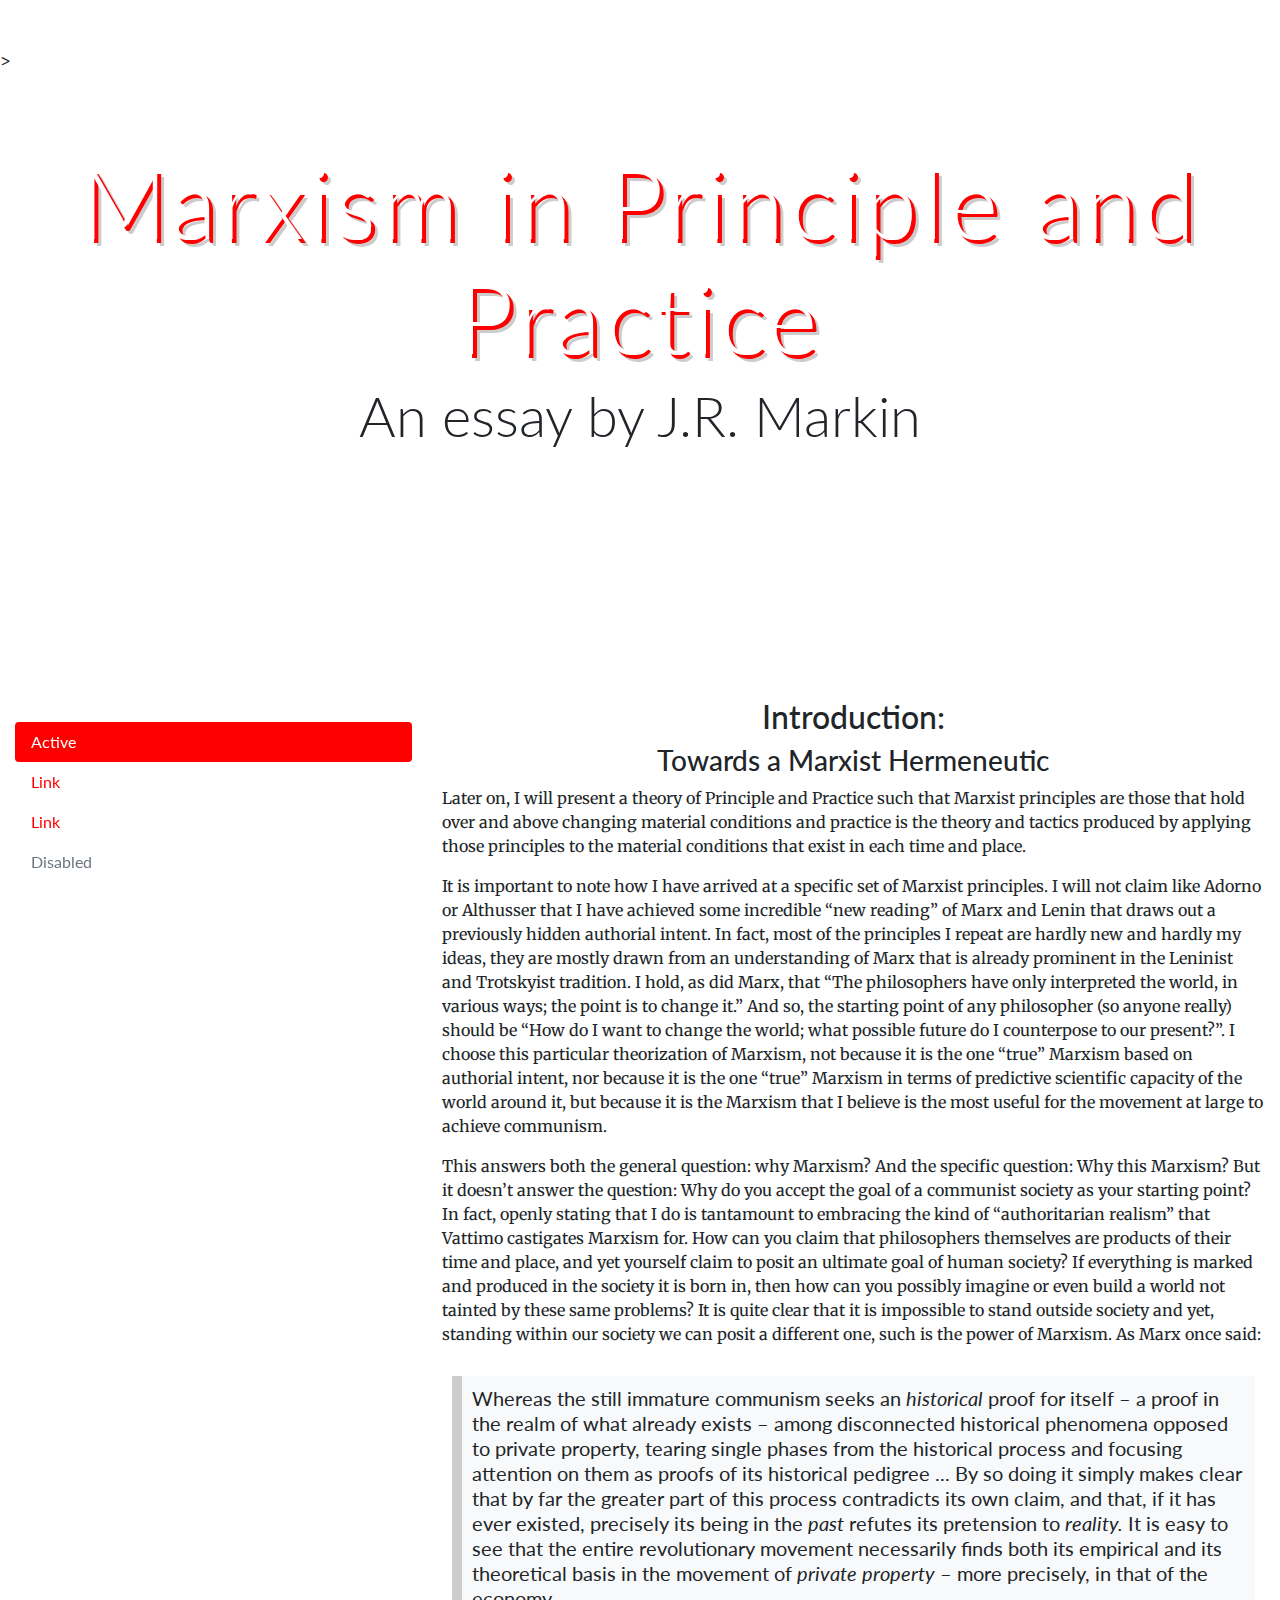
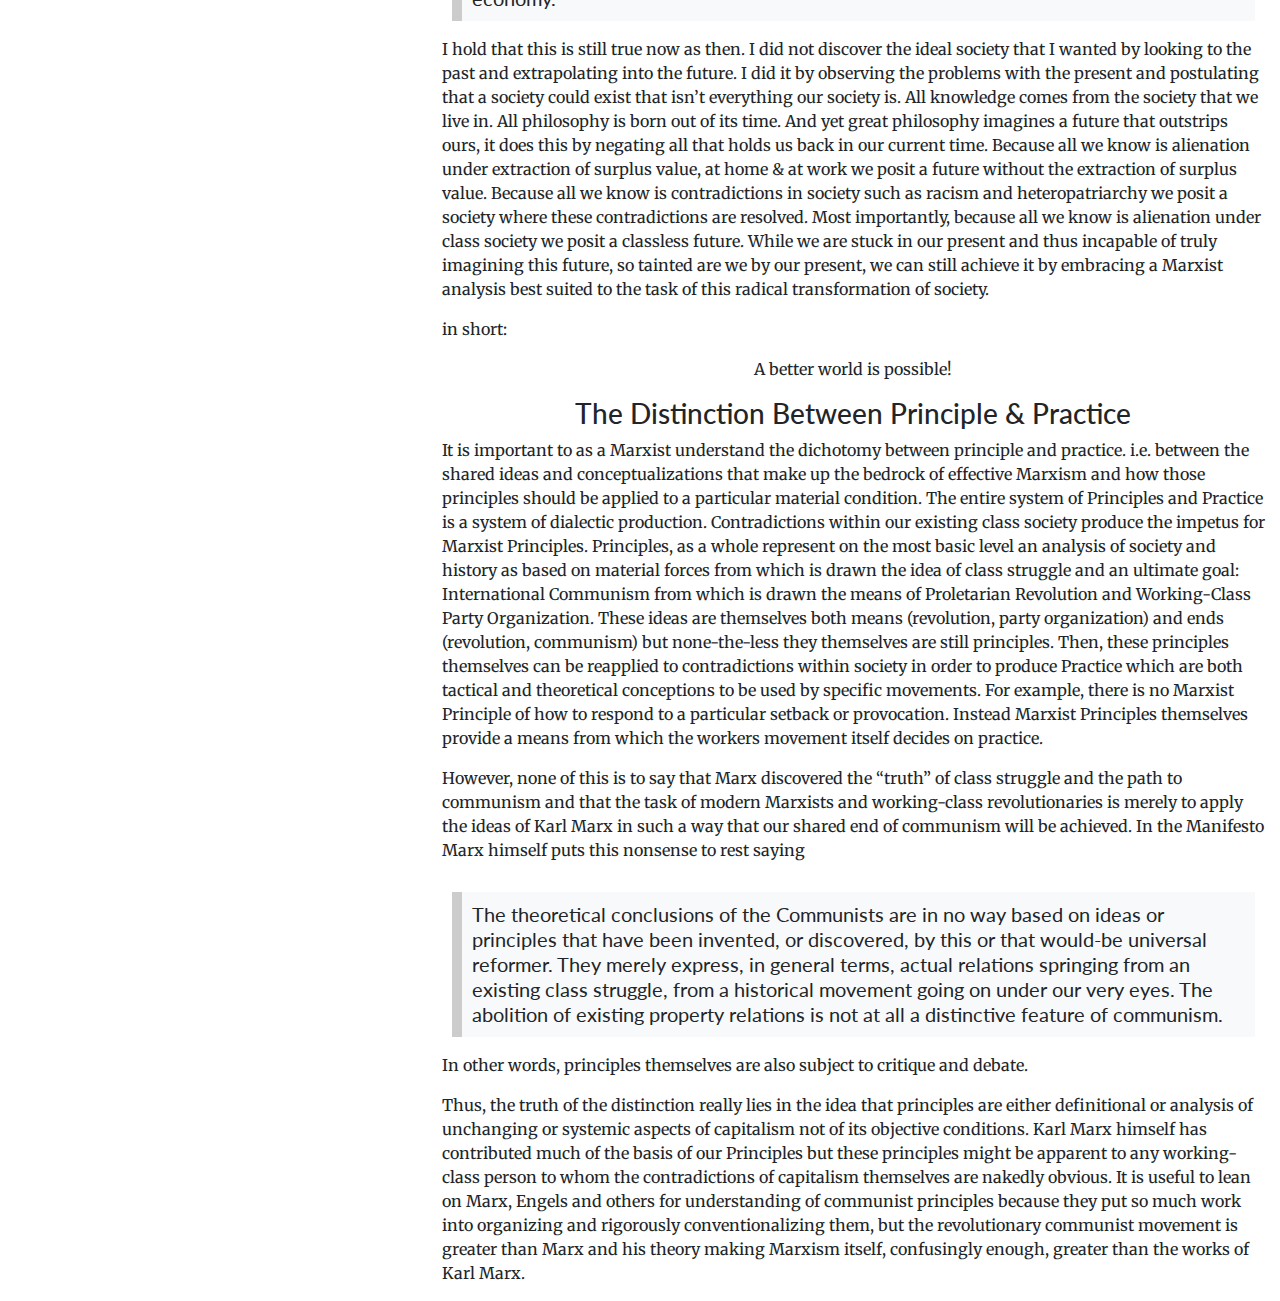
<file: index.html>
<!doctype html>
<html lang="en">
  <head>
    <!-- Required meta tags -->
    <meta charset="utf-8">
    <meta name="viewport" content="width=device-width, initial-scale=1, shrink-to-fit=no">
    <link href="https://fonts.googleapis.com/css?family=Merriweather" rel="stylesheet">
    <link href="https://fonts.googleapis.com/css?family=Lato:400,700" rel="stylesheet">
    <!-- Bootstrap CSS -->
    <link rel="stylesheet" href="https://maxcdn.bootstrapcdn.com/bootstrap/4.0.0/css/bootstrap.min.css" integrity="sha384-Gn5384xqQ1aoWXA+058RXPxPg6fy4IWvTNh0E263XmFcJlSAwiGgFAW/dAiS6JXm" crossorigin="anonymous">

    <title>Socialism with a Smile</title>
    <link rel="icon" href="favicon.png">
    <link rel="stylesheet" href="customstylesheet.css">
  </head>
  <body>
    <div class="container-fluid">
      <div class="row mh-100 pt-5 pb-5 fill" style="background:transparent url('https://upload.wikimedia.org/wikipedia/commons/6/6d/Harpers_8_11_1877_Steeple_View_of_Pittsburgh_Conflagaration_%28cropped%29.jpg') no-repeat center center /cover">>
        <div class="col-12">
            <br />
            <br />
            <br />
            <h1 class="text-center display-1 retroshd">Marxism in Principle and Practice</h1>
            <h2 class="text-center display-4">An essay by J.R. Markin</h2>
            <br />
            <br />
            <br />
            <br />
            <br />
            <br />
            <br />
        </div>
      </div>
      <div class="row">
        <div class="col-4">
          <br />
          <br />
          <ul class="nav flex-column nav-pills sticky-top">
            <li class="nav-item">
              <a class="nav-link active" href="#">Active</a>
            </li>
            <li class="nav-item">
              <a class="nav-link" href="#">Link</a>
            </li>
            <li class="nav-item">
              <a class="nav-link" href="#">Link</a>
            </li>
            <li class="nav-item">
              <a class="nav-link disabled" href="#">Disabled</a>
            </li>
          </ul>
        </div>
        <div class="col-8">
          <div class="row">
            <div class="col-12">
              <br />
              <h2 class="text-center">Introduction:</h2>
              <h3 class="text-center">Towards a Marxist Hermeneutic</h3>
              <p class ="text-left">
            Later on, I will present a theory of Principle and Practice such that
             Marxist principles are those that hold over and above changing material
              conditions and practice is the theory and tactics produced by applying
              those principles to the material conditions that exist in each time and place.
              </p>
              <p class="text-left">
              It is important to note how I have arrived at a specific set of
              Marxist principles. I will not claim like Adorno or Althusser
              that I have achieved some incredible “new reading” of Marx and
              Lenin that draws out a previously hidden authorial intent. In
              fact, most of the principles I repeat are hardly new and hardly
              my ideas, they are mostly drawn from an understanding of Marx
              that is already prominent in the Leninist and Trotskyist
              tradition. I hold, as did Marx, that “The philosophers have only
              interpreted the world, in various ways; the point is to change
              it.” And so, the starting point of any philosopher (so anyone
              really) should be “How do I want to change the world; what
              possible future do I counterpose to our present?”. I choose this
              particular theorization of Marxism, not because it is the one
              “true” Marxism based on authorial intent, nor because it is the
              one “true” Marxism in terms of predictive scientific capacity of
              the world around it, but because it is the Marxism that I believe
              is the most useful for the movement at large to achieve communism.
              </p>
              <p class="text-left">
              This answers both the general question: why Marxism? And the specific
               question: Why this Marxism? But it doesn’t answer the question:
               Why do you accept the goal of a communist society as your starting
                point? In fact, openly stating that I do is tantamount to embracing
                 the kind of “authoritarian realism” that Vattimo castigates Marxism
                  for. How can you claim that philosophers themselves are products
                   of their time and place, and yet yourself claim to posit an
                   ultimate goal of human society? If everything is marked and
                   produced in the society it is born in, then how can you
                   possibly imagine or even build a world not tainted by these
                   same problems? It is quite clear that it is impossible to
                   stand outside society and yet, standing within our society
                   we can posit a different one, such is the power of Marxism.
                   As Marx once said:
                 </p>
                 <blockquote class="blockquote">
                   <p class="mb-0">Whereas the still immature communism seeks an
                  <i>historical</i> proof for itself – a proof in the realm of what
                  already exists – among disconnected historical phenomena
                  opposed to private property, tearing single phases from the
                  historical process and focusing attention on them as proofs
                  of its historical pedigree ... By so doing it simply makes
                  clear that by far the greater part of this process contradicts
                  its own claim, and that, if it has ever existed, precisely
                  its being in the <i>past</i> refutes its pretension to <i>reality.</i>
                  It is easy to see that the entire revolutionary movement
                  necessarily finds both its empirical and its theoretical
                  basis in the movement of <i>private property</i> – more precisely,
                  in that of the economy.
                </p>
              </blockquote>
              <p class="text-left">
              I hold that this is still true now as then. I did not discover
              the ideal society that I wanted by looking to the past and
              extrapolating into the future. I did it by observing the
              problems with the present and postulating that a society could
              exist that isn’t everything our society is. All knowledge comes
              from the society that we live in. All philosophy is born out of
              its time. And yet great philosophy imagines a future that
              outstrips ours, it does this by negating all that holds us back
              in our current time. Because all we know is alienation under
              extraction of surplus value, at home & at work we posit a future
              without the extraction of surplus value. Because all we know is
              contradictions in society such as racism and heteropatriarchy we
              posit a society where these contradictions are resolved. Most
              importantly, because all we know is alienation under class
              society we posit a classless future. While we are stuck in our
              present and thus incapable of truly imagining this future, so
              tainted are we by our present, we can still achieve it by
              embracing a Marxist analysis best suited to the task of this
              radical transformation of society.
              </p>
              <p class="text-left"> in short: </p>
              <p class="text-center">
              A better world is possible!
              </p>
            </p>
          </div>
        </div>
        <div class="row">
          <div class="col-12">
            <h3 class="text-center">The Distinction Between Principle & Practice</h3>
            <p "text-left">
              It is important to as a Marxist understand the dichotomy between
               principle and practice. i.e. between the shared ideas and
               conceptualizations that make up the bedrock of effective Marxism
               and how those principles should be applied to a particular
               material condition. The entire system of Principles and Practice
               is a system of dialectic production. Contradictions within our
               existing class society produce the impetus for Marxist
               Principles. Principles, as a whole represent on the most basic
               level an analysis of society and history as based on material
               forces from which is drawn the idea of class struggle and an
               ultimate goal: International Communism from which is drawn the
               means of Proletarian Revolution and Working-Class Party
               Organization. These ideas are themselves both means
               (revolution, party organization) and ends
               (revolution, communism) but none-the-less they themselves are
               still principles. Then, these principles themselves can be
               reapplied to contradictions within society in order to produce
               Practice which are both tactical and theoretical conceptions to
               be used by specific movements. For example, there is no Marxist
               Principle of how to respond to a particular setback or
               provocation. Instead Marxist Principles themselves provide a
               means from which the workers movement itself decides on practice.
            </p>
            <p class="text-left">
              However, none of this is to say that Marx discovered the “truth”
              of class struggle and the path to communism and that the task of
              modern Marxists and working-class revolutionaries is merely to
              apply the ideas of Karl Marx in such a way that our shared end of
               communism will be achieved. In the Manifesto Marx himself puts
               this nonsense to rest saying
            </p>
            <blockquote class="blockquote">
                <p class="mb-0">
                  The theoretical conclusions of the Communists are in no way
                  based on ideas or principles that have been invented, or
                  discovered, by this or that would-be universal reformer.
                  They merely express, in general terms, actual relations
                  springing from an existing class struggle, from a historical
                  movement going on under our very eyes. The abolition of
                  existing property relations is not at all a distinctive
                  feature of communism.
                </p>
            </blockquote>
            <p class = "text-left">
              In other words, principles themselves are also subject to
              critique and debate.
            </p>
            <p class="text-left">
              Thus, the truth of the distinction really lies in the idea that
              principles are either definitional or analysis of unchanging or
              systemic aspects of capitalism not of its objective conditions.
              Karl Marx himself has contributed much of the basis of our
              Principles but these principles might be apparent to any
              working-class person to whom the contradictions of capitalism
              themselves are nakedly obvious. It is useful to lean on Marx,
              Engels and others for understanding of communist principles
              because they put so much work into organizing and rigorously
              conventionalizing them, but the revolutionary communist movement
              is greater than Marx and his theory making Marxism itself,
              confusingly enough, greater than the works of Karl Marx.
            </p>
        </div>
      </div>
    </div>
  </div>
    <!-- Optional JavaScript -->
    <!-- jQuery first, then Popper.js, then Bootstrap JS -->
    <script src="https://code.jquery.com/jquery-3.2.1.slim.min.js" integrity="sha384-KJ3o2DKtIkvYIK3UENzmM7KCkRr/rE9/Qpg6aAZGJwFDMVNA/GpGFF93hXpG5KkN" crossorigin="anonymous"></script>
    <script src="https://cdnjs.cloudflare.com/ajax/libs/popper.js/1.12.9/umd/popper.min.js" integrity="sha384-ApNbgh9B+Y1QKtv3Rn7W3mgPxhU9K/ScQsAP7hUibX39j7fakFPskvXusvfa0b4Q" crossorigin="anonymous"></script>
    <script src="https://maxcdn.bootstrapcdn.com/bootstrap/4.0.0/js/bootstrap.min.js" integrity="sha384-JZR6Spejh4U02d8jOt6vLEHfe/JQGiRRSQQxSfFWpi1MquVdAyjUar5+76PVCmYl" crossorigin="anonymous"></script>
  </body>
</html>
</file>
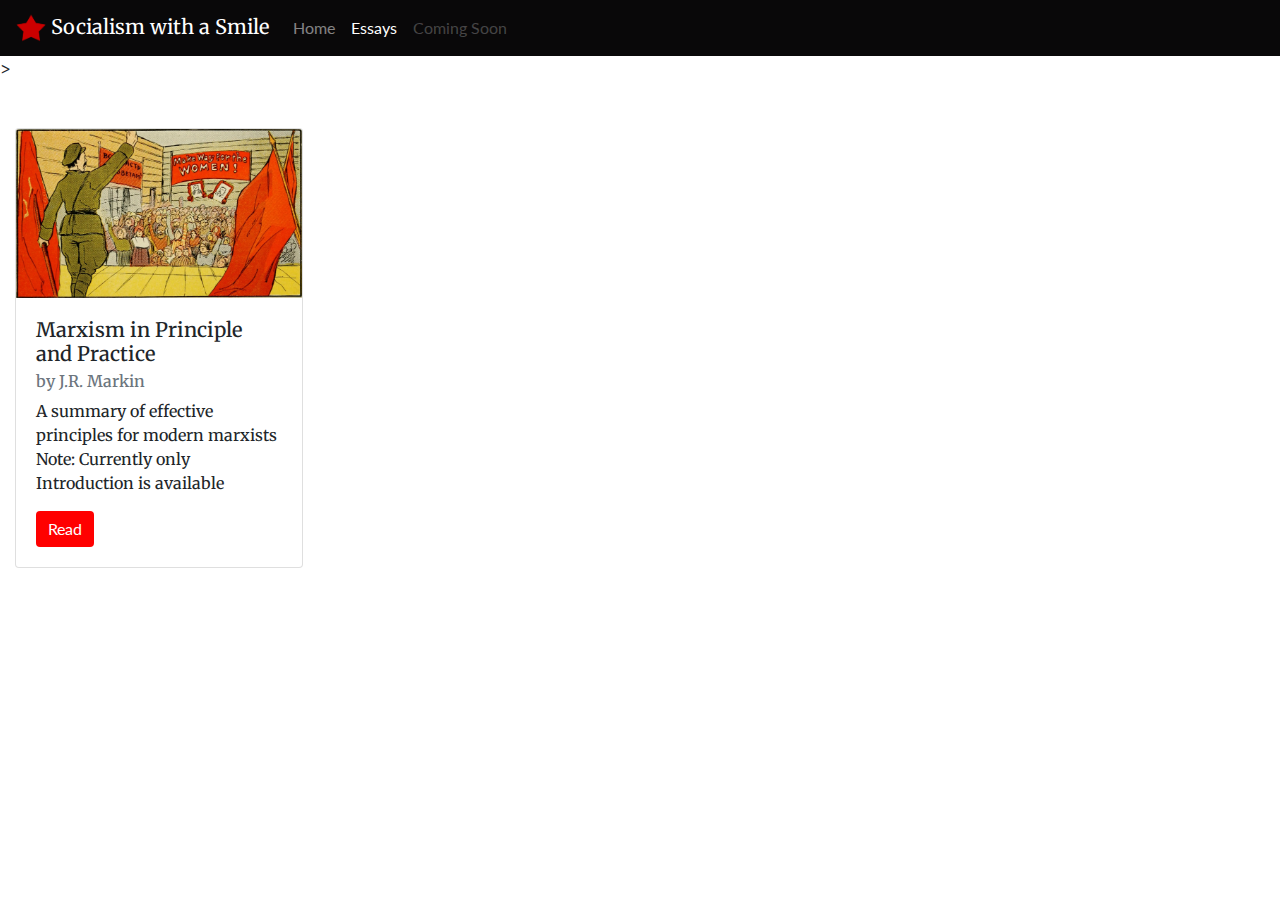
<file: essays.html>
<!doctype html>
<html lang="en">
  <head>
    <!-- Required meta tags -->
    <meta charset="utf-8">
    <meta name="viewport" content="width=device-width, initial-scale=1, shrink-to-fit=no">
    <link href="https://fonts.googleapis.com/css?family=Merriweather" rel="stylesheet">
    <link href="https://fonts.googleapis.com/css?family=Lato:400,700" rel="stylesheet">
    <!-- Bootstrap CSS -->
    <link rel="stylesheet" href="https://maxcdn.bootstrapcdn.com/bootstrap/4.0.0/css/bootstrap.min.css" integrity="sha384-Gn5384xqQ1aoWXA+058RXPxPg6fy4IWvTNh0E263XmFcJlSAwiGgFAW/dAiS6JXm" crossorigin="anonymous">

    <title>Socialism with a Smile</title>
    <link rel="icon" href="favicon.png">
    <link rel="stylesheet" href="customstylesheet.css">
  </head>
  <body>
    <nav class="navbar navbar-expand navbar-dark flex-column flex-md-row bd-navbar" style="background-color: #090809;">
      <a class="navbar-brand" href="#">
        <img src="favicon.png" width="30" height="30" alt="">
        <span class="align-text-bottom">Socialism with a Smile</span>
      </a>
      <div class="navbar-nav-scroll">
        <ul class="navbar-nav bd-navbar-nav flex-row">
          <li class="nav-item">
            <a class="nav-link" href="index.html">Home <span class="sr-only">(current)</span></a>
          </li>
          <li class="nav-item  active">
            <a class="nav-link" href="#">Essays</a></a>
          </li>
          <li class="nav-item">
            <a class="nav-link disabled" href="#">Coming Soon</a>
          </li>
        </ul>
      </div>
    </nav>
    <div class="container-fluid">
      <div class="row mh-100 fill" style="background:transparent url('https://upload.wikimedia.org/wikipedia/commons/3/30/Battle_strike_1934.jpg') no-repeat center center /cover">>
        <div class ="col-12 pt-5 pb-5">
          <div class="card" style="width: 18rem;">
            <img class="card-img-top" src="mwfw.jpg" alt="Card image cap">
            <div class="card-body">
              <h5 class="card-title">Marxism in Principle and Practice</h5>
              <h6 class="card-subtitle mb-2 text-muted">by J.R. Markin</h6>
              <p class="card-text">A summary of effective principles for modern marxists<br /> Note: Currently only Introduction is available</p>
              <a href="mipap.html" class="btn btn-primary">Read</a>
            </div>
          </div>
        </div>
      </div>
    <!-- Optional JavaScript -->
    <!-- jQuery first, then Popper.js, then Bootstrap JS -->
    <script src="https://code.jquery.com/jquery-3.2.1.slim.min.js" integrity="sha384-KJ3o2DKtIkvYIK3UENzmM7KCkRr/rE9/Qpg6aAZGJwFDMVNA/GpGFF93hXpG5KkN" crossorigin="anonymous"></script>
    <script src="https://cdnjs.cloudflare.com/ajax/libs/popper.js/1.12.9/umd/popper.min.js" integrity="sha384-ApNbgh9B+Y1QKtv3Rn7W3mgPxhU9K/ScQsAP7hUibX39j7fakFPskvXusvfa0b4Q" crossorigin="anonymous"></script>
    <script src="https://maxcdn.bootstrapcdn.com/bootstrap/4.0.0/js/bootstrap.min.js" integrity="sha384-JZR6Spejh4U02d8jOt6vLEHfe/JQGiRRSQQxSfFWpi1MquVdAyjUar5+76PVCmYl" crossorigin="anonymous"></script>
  </body>
</html>
</file>
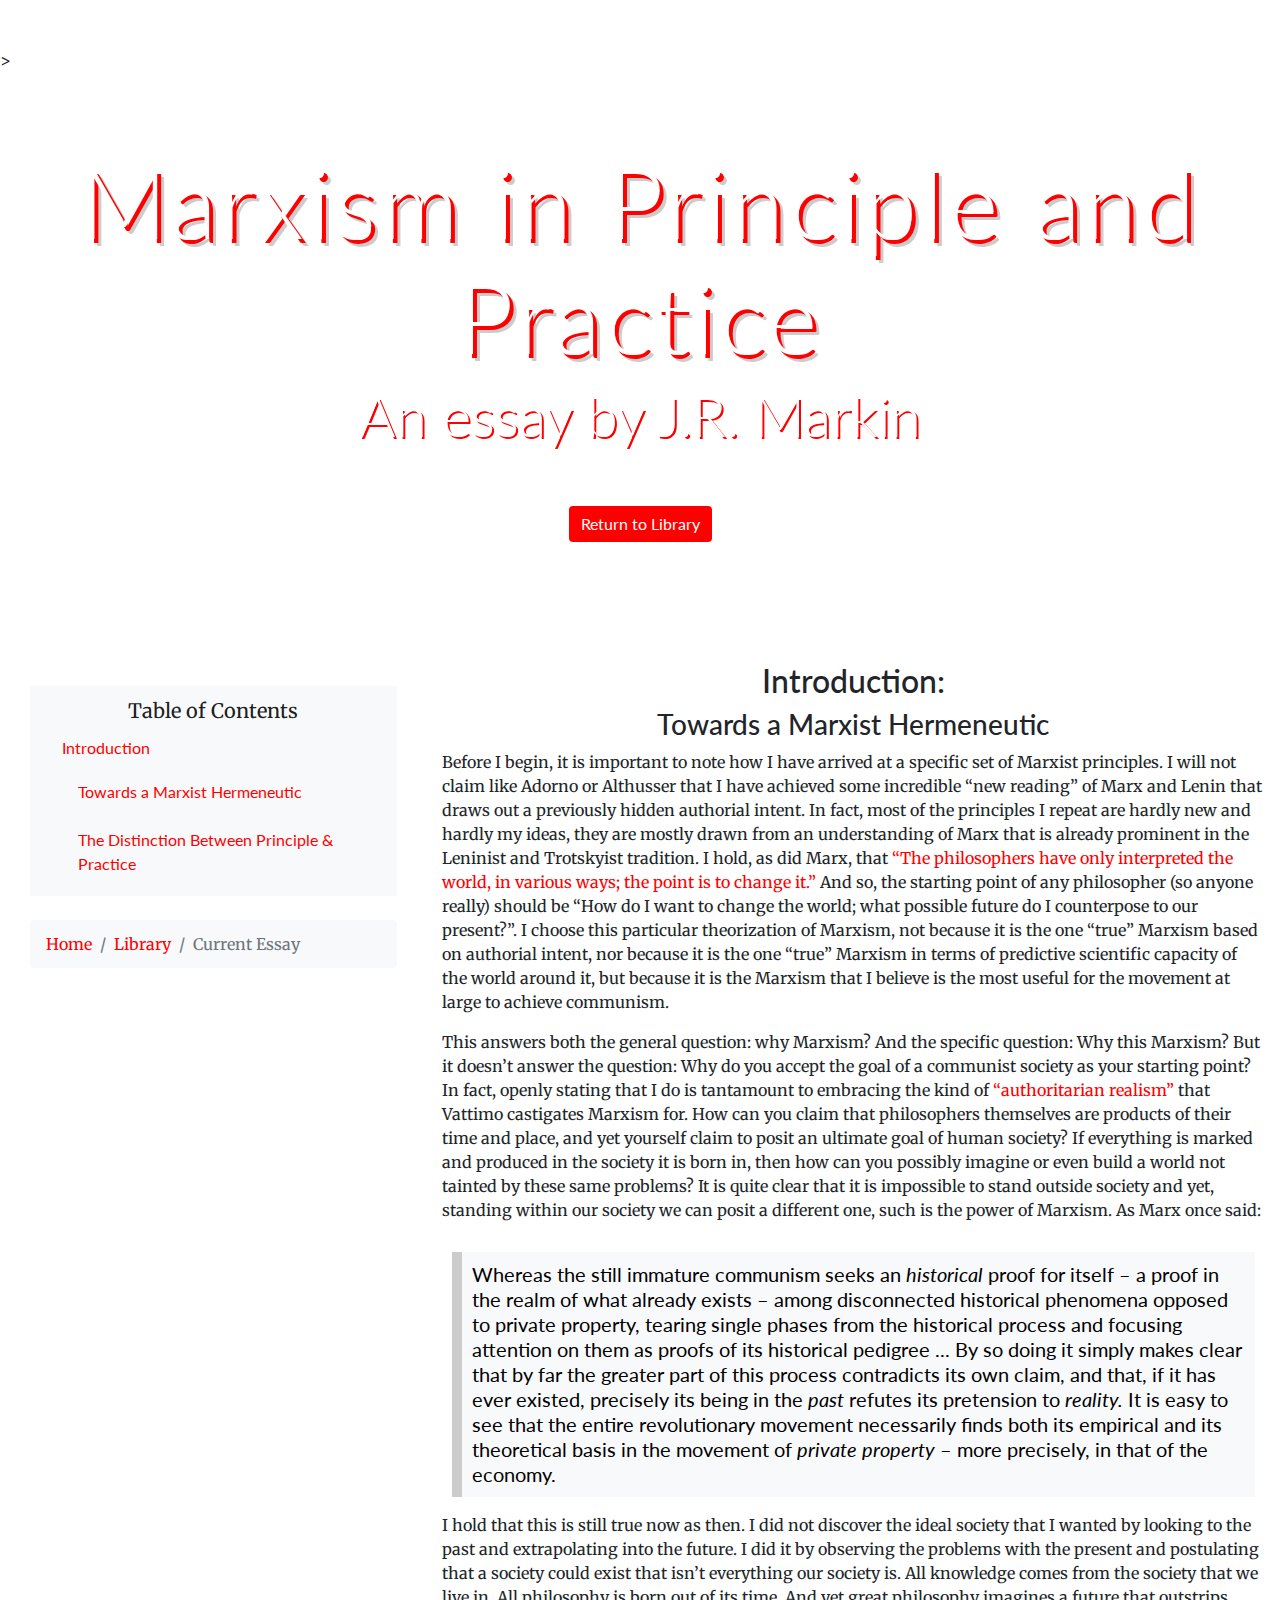
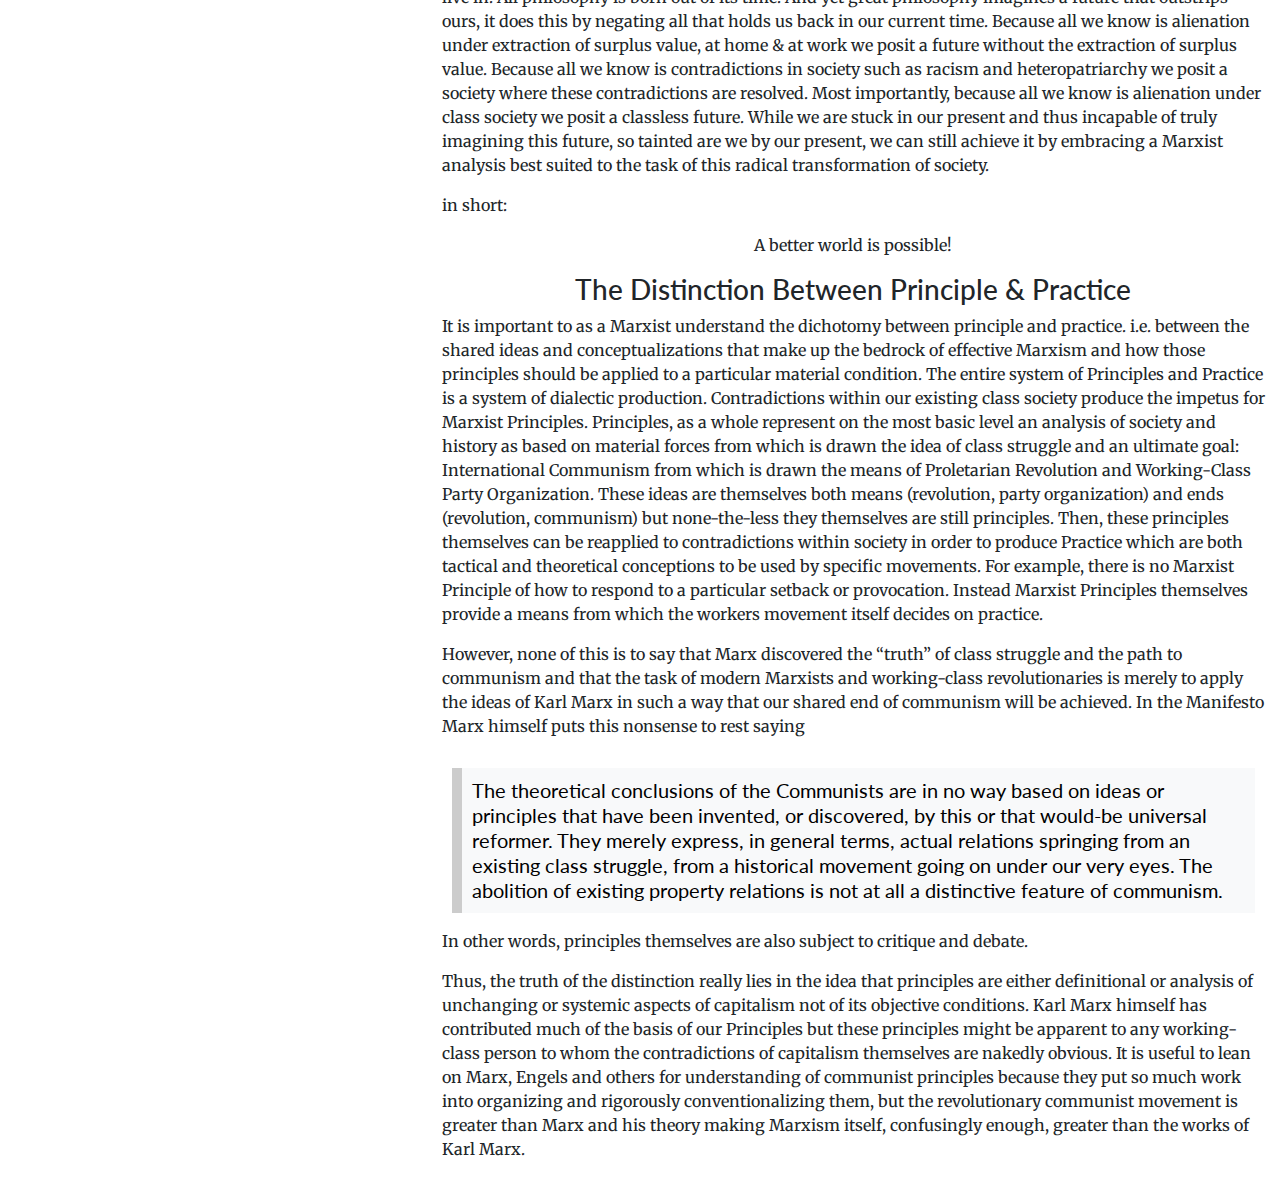
<file: mipap.html>
<!doctype html>
<html lang="en">
  <head>
    <!-- Required meta tags -->
    <meta charset="utf-8">
    <meta name="viewport" content="width=device-width, initial-scale=1, shrink-to-fit=no">
    <link href="https://fonts.googleapis.com/css?family=Merriweather" rel="stylesheet">
    <link href="https://fonts.googleapis.com/css?family=Lato:400,700" rel="stylesheet">
    <!-- Bootstrap CSS -->
    <link rel="stylesheet" href="https://maxcdn.bootstrapcdn.com/bootstrap/4.0.0/css/bootstrap.min.css" integrity="sha384-Gn5384xqQ1aoWXA+058RXPxPg6fy4IWvTNh0E263XmFcJlSAwiGgFAW/dAiS6JXm" crossorigin="anonymous">

    <title>Socialism with a Smile</title>
    <link rel="icon" href="favicon.png">
    <link rel="stylesheet" href="customstylesheet.css">
  </head>
  <body data-spy="scroll" data-target="#e1-contents" data-offset="5">
    <div class="container-fluid">
      <div class="row mh-100 pt-5 pb-5 fill" style="background:transparent url('https://upload.wikimedia.org/wikipedia/commons/6/6d/Harpers_8_11_1877_Steeple_View_of_Pittsburgh_Conflagaration_%28cropped%29.jpg') no-repeat center center /cover">>
        <div class="col-12">
            <br />
            <br />
            <br />
            <h1 class="text-center mipap display-1 retroshd">Marxism in Principle and Practice</h1>
            <h2 class="text-center mipap display-4">An essay by J.R. Markin</h2>
            <br />
            <br />
            <div class="text-center">
              <a href="essays.html"
              <button type="button" class="mx-auto btn btn-primary">Return to Library</button>
              </a>
            </div>
            <br />
            <br />
        </div>
      </div>
      <div class="row">
        <div class="col-4">
          <br />
          <br />
          <div class="container-fluid sticky-top">
            <nav id="e1-contents" class="navbar navbar-light bg-light essay_sidebar">
              <a class="navbar-brand mx-auto" href="#">Table of Contents</a>
              <nav class="nav nav-pills flex-column">
                <a class="nav-link" href="#e1-intro">Introduction</a>
                <nav class="nav nav-pills flex-column">
                  <a class="nav-link ml-3 my-1" href="#e1-intro-1">Towards a Marxist Hermeneutic</a>
                  <a class="nav-link ml-3 my-1" href="#e1-intro-2">The Distinction Between Principle & Practice</a>
                </nav>
              </nav>
            </nav>
            <br />
            <nav aria-label="breadcrumb">
              <ol class="breadcrumb essay_sidebar">
                <li class="breadcrumb-item"><a href="index.html">Home</a></li>
                <li class="breadcrumb-item"><a href="essays.html">Library</a></li>
                <li class="breadcrumb-item active" aria-current="page">Current Essay</li>
              </ol>
            </nav>
          </div>
        </div>
        <div class="col-8">
          <div class="row">
            <div class="col-12">
              <br />
              <h2 class="text-center" id = "e1-intro">Introduction:</h2>
              <h3 class="text-center" id = "e1-intro-1">Towards a Marxist Hermeneutic</h3>
              <p class="text-left">
              Before I begin, it is important to note how I have arrived at a specific set of
              Marxist principles. I will not claim like Adorno or Althusser
              that I have achieved some incredible “new reading” of Marx and
              Lenin that draws out a previously hidden authorial intent. In
              fact, most of the principles I repeat are hardly new and hardly
              my ideas, they are mostly drawn from an understanding of Marx
              that is already prominent in the Leninist and Trotskyist
              tradition. I hold, as did Marx, that <a data-toggle="tooltip" title="Theses On Feuerbach"
              href="https://www.marxists.org/archive/marx/works/1845/theses/theses.htm">
              <q>The philosophers have only interpreted the world, in various
              ways; the point is to change it.</q></a> And so, the starting point
              of any philosopher (so anyone really) should be “How do I want to
               change the world; what possible future do I counterpose to our
               present?”. I choose this particular theorization of Marxism, not
               because it is the one “true” Marxism based on authorial intent,
               nor because it is the one “true” Marxism in terms of predictive
               scientific capacity of the world around it, but because it is
               the Marxism that I believe is the most useful for the movement
               at large to achieve communism.
              </p>
              <p class="text-left">
              This answers both the general question: why Marxism? And the specific
               question: Why this Marxism? But it doesn’t answer the question:
               Why do you accept the goal of a communist society as your starting
                point? In fact, openly stating that I do is tantamount to embracing
                 the kind of <q>authoritarian realism</q> that Vattimo castigates Marxism
                  for. How can you claim that philosophers themselves are products
                   of their time and place, and yet yourself claim to posit an
                   ultimate goal of human society? If everything is marked and
                   produced in the society it is born in, then how can you
                   possibly imagine or even build a world not tainted by these
                   same problems? It is quite clear that it is impossible to
                   stand outside society and yet, standing within our society
                   we can posit a different one, such is the power of Marxism.
                   As Marx once said:
                 </p>
                 <a href="https://www.marxists.org/archive/marx/works/1844/manuscripts/comm.htm">
                   <blockquote class="blockquote">
                   <p class="mb-0">Whereas the still immature communism seeks an
                  <i>historical</i> proof for itself – a proof in the realm of what
                  already exists – among disconnected historical phenomena
                  opposed to private property, tearing single phases from the
                  historical process and focusing attention on them as proofs
                  of its historical pedigree ... By so doing it simply makes
                  clear that by far the greater part of this process contradicts
                  its own claim, and that, if it has ever existed, precisely
                  its being in the <i>past</i> refutes its pretension to <i>reality.</i>
                  It is easy to see that the entire revolutionary movement
                  necessarily finds both its empirical and its theoretical
                  basis in the movement of <i>private property</i> – more precisely,
                  in that of the economy.
                </p>
              </blockquote>
              </a>
              <p class="text-left">
              I hold that this is still true now as then. I did not discover
              the ideal society that I wanted by looking to the past and
              extrapolating into the future. I did it by observing the
              problems with the present and postulating that a society could
              exist that isn’t everything our society is. All knowledge comes
              from the society that we live in. All philosophy is born out of
              its time. And yet great philosophy imagines a future that
              outstrips ours, it does this by negating all that holds us back
              in our current time. Because all we know is alienation under
              extraction of surplus value, at home & at work we posit a future
              without the extraction of surplus value. Because all we know is
              contradictions in society such as racism and heteropatriarchy we
              posit a society where these contradictions are resolved. Most
              importantly, because all we know is alienation under class
              society we posit a classless future. While we are stuck in our
              present and thus incapable of truly imagining this future, so
              tainted are we by our present, we can still achieve it by
              embracing a Marxist analysis best suited to the task of this
              radical transformation of society.
              </p>
              <p class="text-left"> in short:
              <p class="text-center">
              A better world is possible!
              </p>
            </p>
          </div>
        </div>
        <div class="row">
          <div class="col-12">
            <h3 class="text-center" id = "e1-intro-2">The Distinction Between Principle & Practice</h3>
            <p "text-left">
              It is important to as a Marxist understand the dichotomy between
               principle and practice. i.e. between the shared ideas and
               conceptualizations that make up the bedrock of effective Marxism
               and how those principles should be applied to a particular
               material condition. The entire system of Principles and Practice
               is a system of dialectic production. Contradictions within our
               existing class society produce the impetus for Marxist
               Principles. Principles, as a whole represent on the most basic
               level an analysis of society and history as based on material
               forces from which is drawn the idea of class struggle and an
               ultimate goal: International Communism from which is drawn the
               means of Proletarian Revolution and Working-Class Party
               Organization. These ideas are themselves both means
               (revolution, party organization) and ends
               (revolution, communism) but none-the-less they themselves are
               still principles. Then, these principles themselves can be
               reapplied to contradictions within society in order to produce
               Practice which are both tactical and theoretical conceptions to
               be used by specific movements. For example, there is no Marxist
               Principle of how to respond to a particular setback or
               provocation. Instead Marxist Principles themselves provide a
               means from which the workers movement itself decides on practice.
            </p>
            <p class="text-left">
              However, none of this is to say that Marx discovered the “truth”
              of class struggle and the path to communism and that the task of
              modern Marxists and working-class revolutionaries is merely to
              apply the ideas of Karl Marx in such a way that our shared end of
               communism will be achieved. In the Manifesto Marx himself puts
               this nonsense to rest saying
            </p>
            <a href ="https://www.marxists.org/archive/marx/works/1848/communist-manifesto/ch02.htm">
            <blockquote class="blockquote">
                <p class="mb-0">
                  The theoretical conclusions of the Communists are in no way
                  based on ideas or principles that have been invented, or
                  discovered, by this or that would-be universal reformer.
                  They merely express, in general terms, actual relations
                  springing from an existing class struggle, from a historical
                  movement going on under our very eyes. The abolition of
                  existing property relations is not at all a distinctive
                  feature of communism.
                </p>
            </blockquote>
            </a>
            <p class = "text-left">
              In other words, principles themselves are also subject to
              critique and debate.
            </p>
            <p class="text-left">
              Thus, the truth of the distinction really lies in the idea that
              principles are either definitional or analysis of unchanging or
              systemic aspects of capitalism not of its objective conditions.
              Karl Marx himself has contributed much of the basis of our
              Principles but these principles might be apparent to any
              working-class person to whom the contradictions of capitalism
              themselves are nakedly obvious. It is useful to lean on Marx,
              Engels and others for understanding of communist principles
              because they put so much work into organizing and rigorously
              conventionalizing them, but the revolutionary communist movement
              is greater than Marx and his theory making Marxism itself,
              confusingly enough, greater than the works of Karl Marx.
            </p>
        </div>
      </div>
    </div>
  </div>
    <!-- Optional JavaScript -->
    <!-- jQuery first, then Popper.js, then Bootstrap JS -->
    <script src="https://code.jquery.com/jquery-3.2.1.slim.min.js" integrity="sha384-KJ3o2DKtIkvYIK3UENzmM7KCkRr/rE9/Qpg6aAZGJwFDMVNA/GpGFF93hXpG5KkN" crossorigin="anonymous"></script>
    <script src="https://cdnjs.cloudflare.com/ajax/libs/popper.js/1.12.9/umd/popper.min.js" integrity="sha384-ApNbgh9B+Y1QKtv3Rn7W3mgPxhU9K/ScQsAP7hUibX39j7fakFPskvXusvfa0b4Q" crossorigin="anonymous"></script>
    <script src="https://maxcdn.bootstrapcdn.com/bootstrap/4.0.0/js/bootstrap.min.js" integrity="sha384-JZR6Spejh4U02d8jOt6vLEHfe/JQGiRRSQQxSfFWpi1MquVdAyjUar5+76PVCmYl" crossorigin="anonymous"></script>
  </body>
</html>
</file>
<file: customstylesheet.css>
body {
  font-family: 'Merriweather', serif;
  line-height: 1.5rem;
}
blockquote {
  background: #F8F9FA;
  border-left: 10px solid #ccc;
  margin: 1.5em 10px;
  padding: 0.5em 10px;
  quotes: "\201C""\201D""\2018""\2019";
}
blockquote:before {
  color: #ced0ce;
  font-size: 4em;
  line-height: 0.1em;
  margin-right: 0.25em;
  vertical-align: -0.4em;
}
blockquote p {
  display: inline;
  font-family: 'Lato', sans-serif;
}
h1 {
  font-family: 'Lato', sans-serif;
}
h2 {
  font-family: 'Lato', sans-serif;
}
h3 {
  font-family: 'Lato', sans-serif;
}
.navbar-nav{
  font-family: 'Lato', sans-serif;
}
.fill {
    min-height: 100%;
    height: 100%;
}
.jumbotron {
   background-size: cover;
   background-color: transparent
   color: #fdfffc;
 }
.mipap .display-1{
  color: white;
  font-weight: bold;
  text-rendering: optimizeLegibility;
}
.mipap{
  color: white;
  text-shadow: 2px 2px #ff0000;
}
.retroshd {
  color: #ffffff;
  letter-spacing: .05em;
  text-shadow: 4px 4px 0px #ff0000, 7px 7px 0px rgba(0, 0, 0, 0.2);
}
.retroshd:hover {
    text-decoration: none;
}
a blockquote{
  color: #000000;
  text-decoration: none;
}
q{
  color: #ff0000
}
q:hover {
    background-color: #ff0000;
    color: #ffffff;
}
a blockquote:hover{
    border-left: 10px solid #ff0000;
}
a:hover, a:visited, a:link, a:active
{
    text-decoration: none;
}
.btn-primary {
  background-color: #ff0000;
  border: none;
  font-family: 'Lato', sans-serif;
}
.btn-primary:hover {
  background-color: #CC0000;
  border: none;
}
.nav-link.active{
  font-family: 'Lato', sans-serif;
  background-color: #ff0000 !important;
  border: none;
}
.nav-link{
    font-family: 'Lato', sans-serif;
    color: #ff0000;
}
.nav-link:hover{
  color: #CC0000;
}
.nav-link.active:hover{
  background-color: #CC0000 !important;
  border: none;
}
.essay_sidebar{
  background-color: #F8F9FA !important;
}
li a{
  color: #ff0000;
}
li a:hover{
  color: #CC0000;
}
</file>
